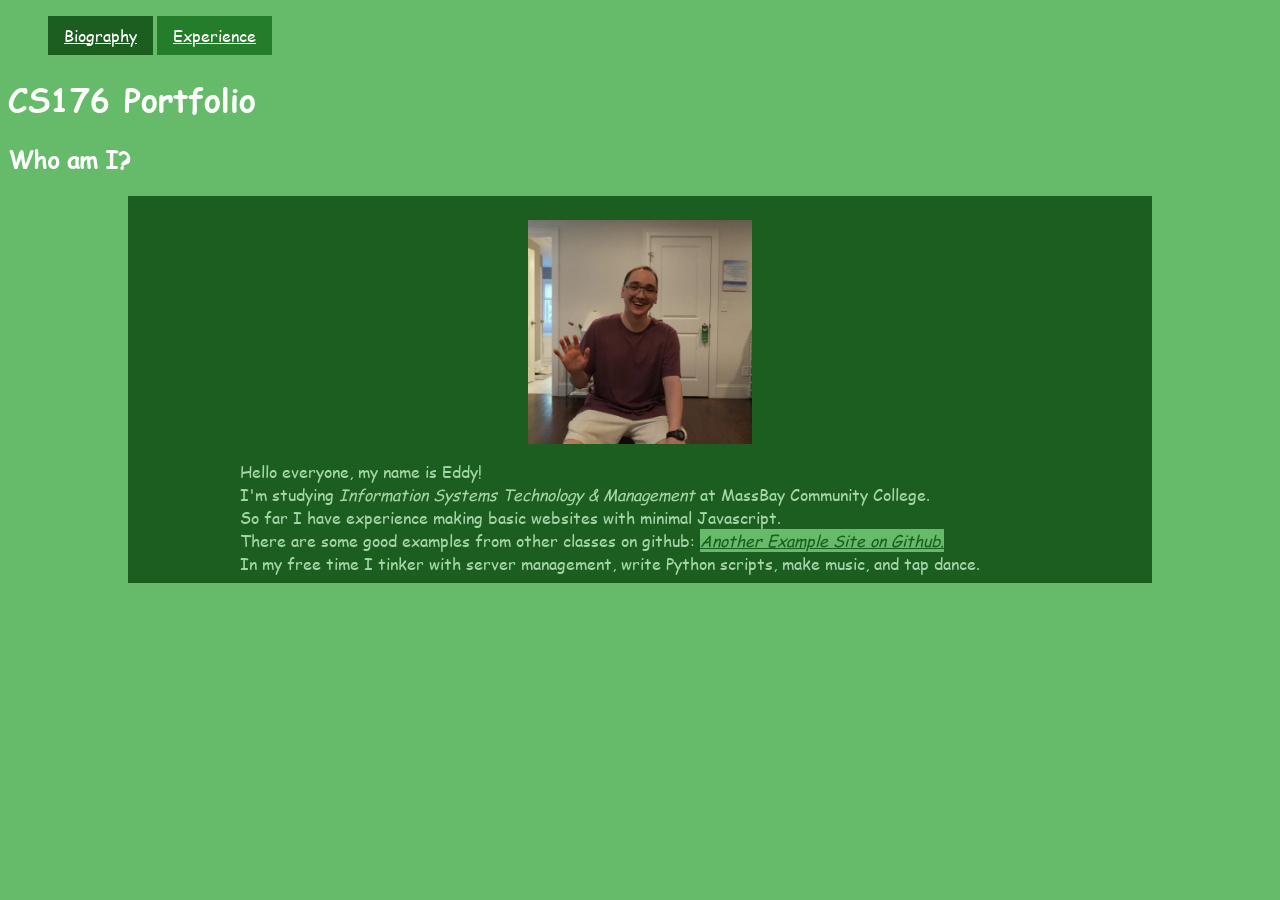
<file: index.html>
<!DOCTYPE html>
<html lang="en">
    <head>
        <link rel="stylesheet" href="style.css">
        <title>Home Page</title>
    </head>
    <body>
        <nav role="navigation">
            <ul>
                <li><a href="index.html">Biography</a></li>
                <li><a href="experience.html">Experience</a></li>
            </ul>
        </nav>
        <main role="main">
            <h1>CS176 Portfolio</h1>
            <h2>Who am I?</h2>
            <section>
                <img src="./images/Edward_Hamawy.webp" alt="Picture of Eddy waving." width="256px" height="256px">
                <p>Hello everyone, my name is Eddy!</p>
                <p>I'm studying <i>Information Systems Technology & Management</i> at MassBay Community College.</p>
                <p>So far I have experience making basic websites with minimal Javascript.</p>
                <p>There are some good examples from other classes on github: <a href="https://github.com/ehamawy/Photoshop-Tutorial-Site">Another Example Site on Github.</a></p>
                <p>In my free time I tinker with server management, write Python scripts, make music, and tap dance.</p>
            </main>
        </section>
    </body>
</html>
</file>
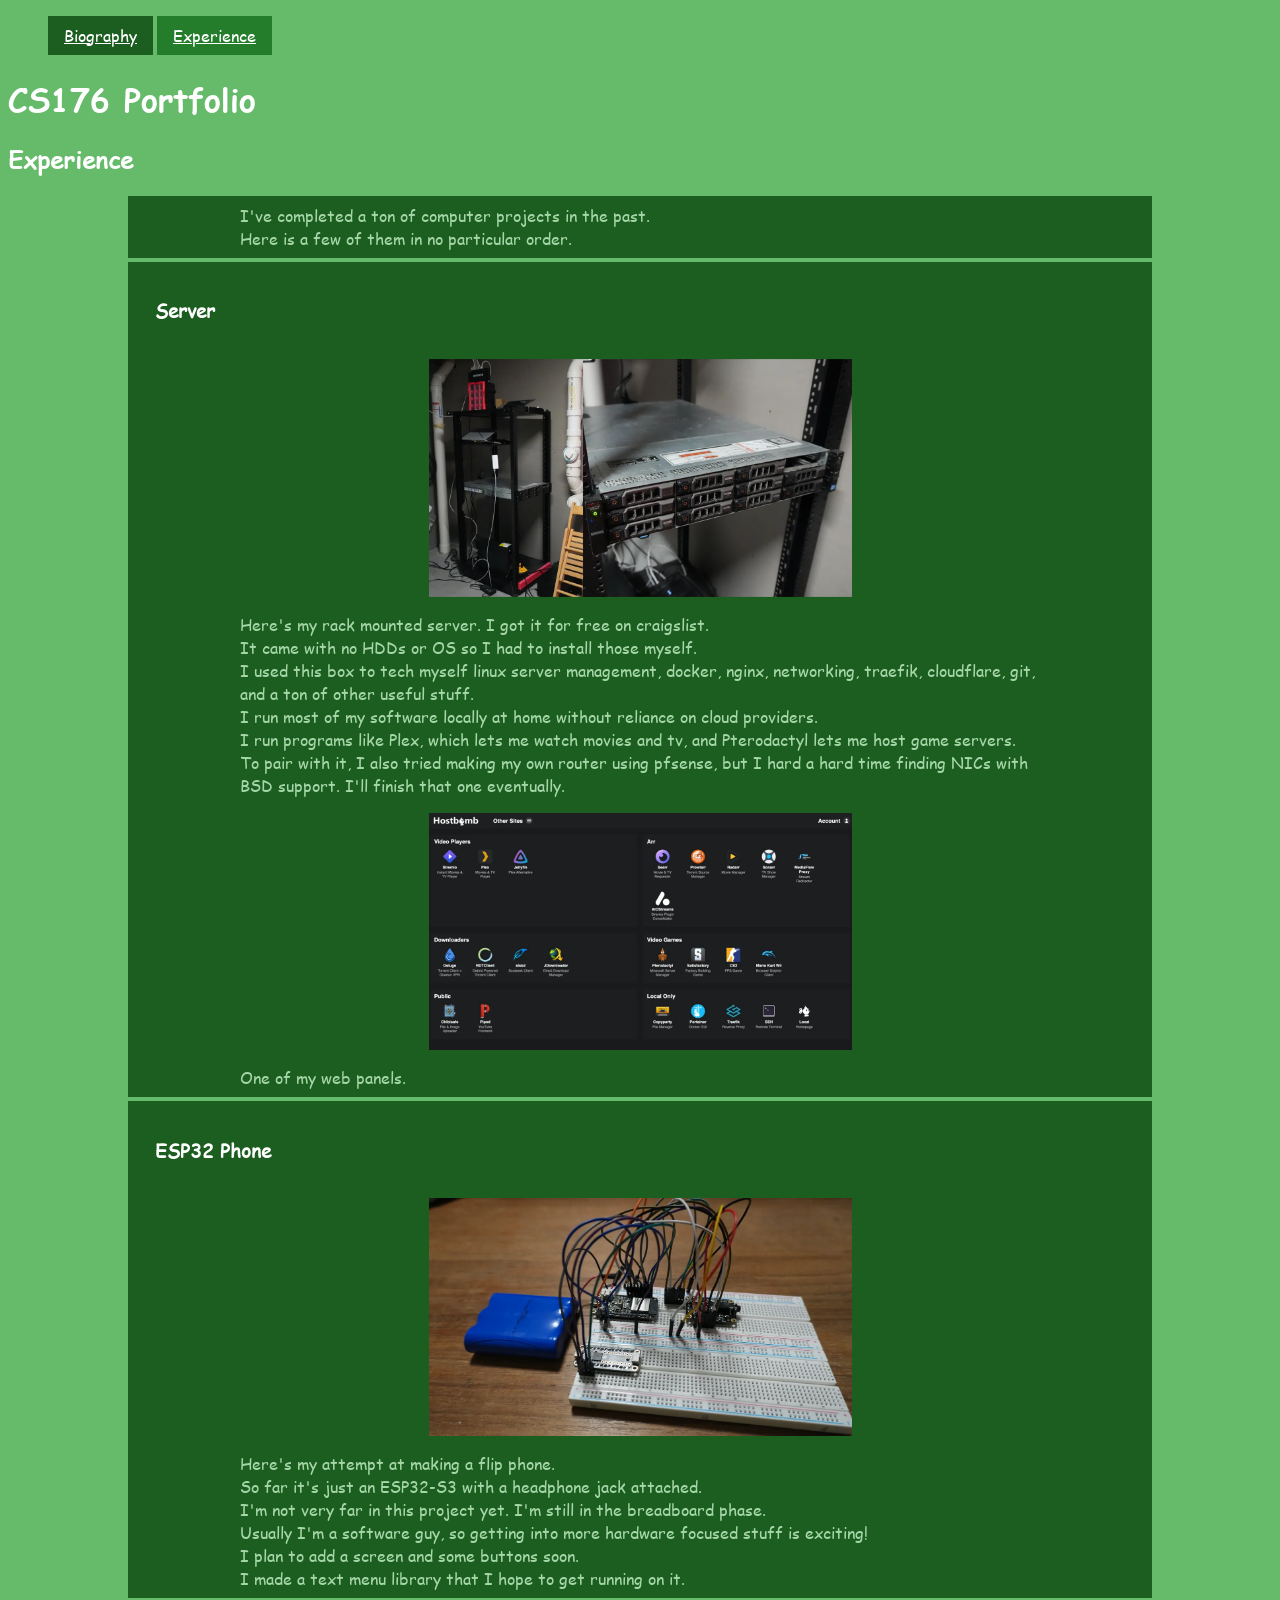
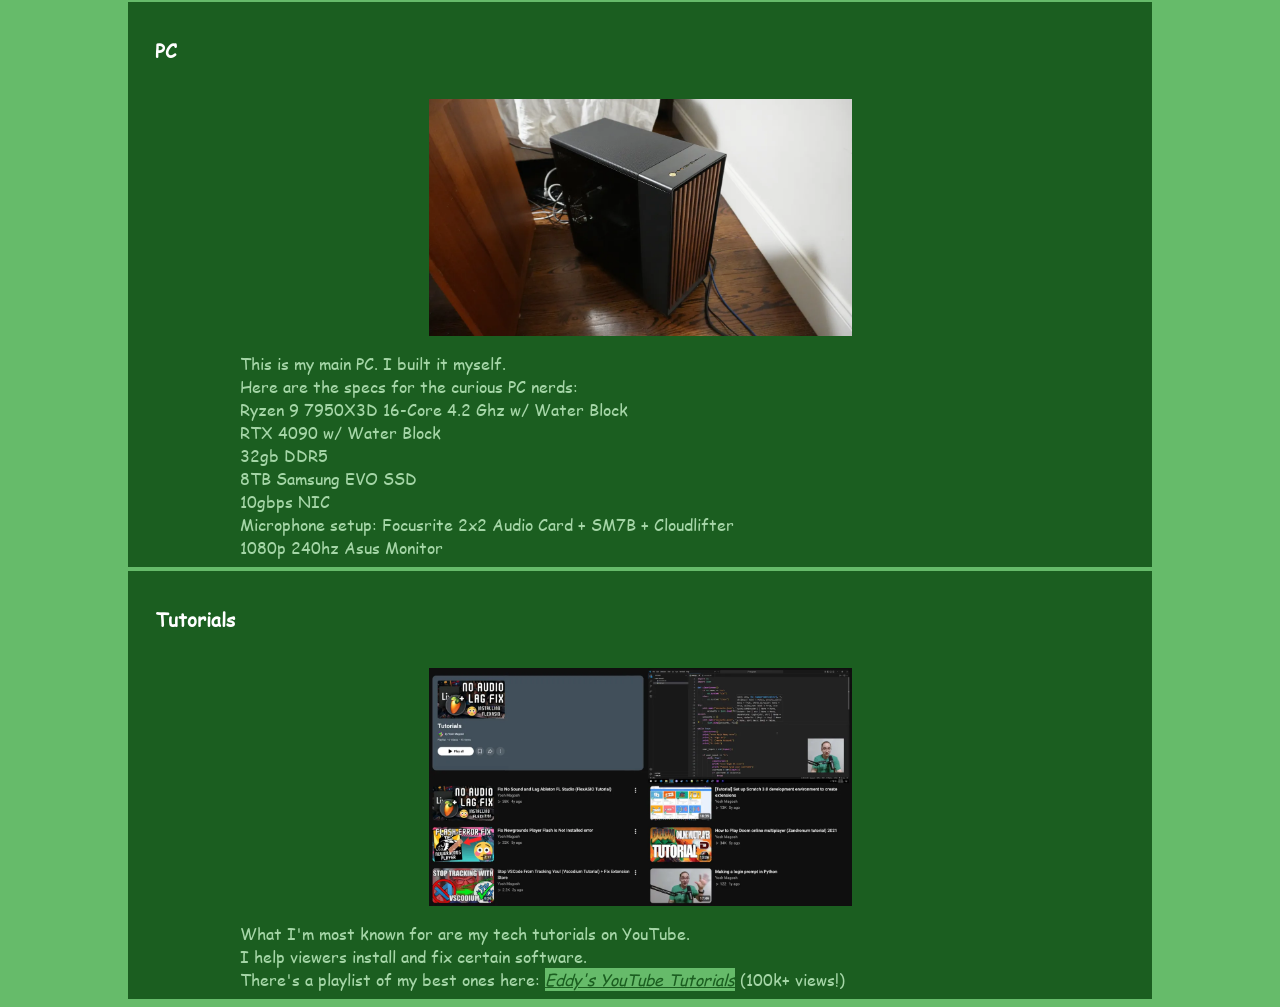
<file: experience.html>
<!DOCTYPE html>
<html lang="en">
    <head>
        <link rel="stylesheet" href="style.css">
        <title>Experience</title>
    </head>
    <body>
        <nav role="navigation">
            <ul>
                <li><a href="index.html">Biography</a></li>
                <li><a href="experience.html">Experience</a></li>
            </ul>
        </nav>
        <main role="main">
            <h1>CS176 Portfolio</h1>
            <h2>Experience</h2>
            <section>
                <p>I've completed a ton of computer projects in the past.</p>
                <p>Here is a few of them in no particular order.</p>
            </section>
            <section>
                <h3>Server</h3>
                <img src="./images/server.webp" alt="Picture of an old rack mounted server." width="455px" height="256px">
                <p>Here's my rack mounted server. I got it for free on craigslist.</p>
                <p>It came with no HDDs or OS so I had to install those myself.</p>
                <p>I used this box to tech myself linux server management, docker, nginx, networking, traefik, cloudflare, git, and a ton of other useful stuff.</p>
                <p>I run most of my software locally at home without reliance on cloud providers.</p>
                <p>I run programs like Plex, which lets me watch movies and tv, and Pterodactyl lets me host game servers.</p>
                <p>To pair with it, I also tried making my own router using pfsense, but I hard a hard time finding NICs with BSD support. I'll finish that one eventually.</p>
                <img src="./images/webpanel.webp" alt="Screenshot of a grid of website icons." width="455px" height="256px">
                <p>One of my web panels.</p>
            </section>
            <section>
                <h3>ESP32 Phone</h3>
                <img src="./images/phone.webp" alt="Picture of a breadboard with tangled wires attached." width="455px" height="256px">
                <p>Here's my attempt at making a flip phone.</p>
                <p>So far it's just an ESP32-S3 with a headphone jack attached.</p>
                <p>I'm not very far in this project yet. I'm still in the breadboard phase.</p>
                <p>Usually I'm a software guy, so getting into more hardware focused stuff is exciting!</p>
                <p>I plan to add a screen and some buttons soon.</p>
                <p>I made a text menu library that I hope to get running on it.</p>
            </section>
            <section>
                <h3>PC</h3>
                <img src="./images/pc.webp" alt="Picture of a black PC tower with wood accents." width="455px" height="256px">
                <p>This is my main PC. I built it myself.</p>
                <p>Here are the specs for the curious PC nerds:</p>
                <p>Ryzen 9 7950X3D 16-Core 4.2 Ghz w/ Water Block</p>
                <p>RTX 4090 w/ Water Block</p>
                <p>32gb DDR5</p>
                <p>8TB Samsung EVO SSD</p>
                <p>10gbps NIC</p>
                <p>Microphone setup: Focusrite 2x2 Audio Card + SM7B + Cloudlifter</p>
                <p>1080p 240hz Asus Monitor</p>
            </section>
            <section>
                <h3>Tutorials</h3>
                <img src="./images/tutorials.webp" alt="Screenshot of a YouTube playlist called Tutorials." width="455px" height="256px">
                <p>What I'm most known for are my tech tutorials on YouTube.</p>
                <p>I help viewers install and fix certain software.</p>
                <p>There's a playlist of my best ones here: <a href="https://www.youtube.com/playlist?list=PLI_nzR1k6QJC79j-F2oBkHfWC9M5S6UIz">Eddy's YouTube Tutorials</a> (100k+ views!)</p>
            </section>
        </main>
    </body>
</html>
</file>
<file: style.css>
@font-face {
    font-family: ComicSansMS;
    src: url(COMIC.TTF);
}
@font-face {
    font-family: ComicSansMSBold;
    src: url(COMICBD.TTF);
    font-weight: bold;
}
body {
    background-color: #66BB6A;
}
section {
    box-sizing: border-box; /* fixes horizontal scroll coming back again :P */
    background-color: #1B5E20;
    display: block;
    margin: auto;
    max-width: 64em;
    width: 100%;
    color: #A5D6A7;
    margin-top: 0.25em;
    margin-bottom: 0.25em;
    padding: 0.5em;
}   
li a {
    font-family: ComicSansMS;
}
p {
    font-family: ComicSansMS;
    max-width: 800px;
    margin: auto;
}
h1 {
    font-family: ComicSansMSBold;
    color: #ffffff;
}
h2 {
    font-family: ComicSansMS;
    color: #ffffff;
}
h3 {
    font-family: ComicSansMS;
    color: #ffffff;
}
h4 {
    font-family: ComicSansMS;
    color: #ffffff;
}
section a {
    font-style:oblique;
    color: #1B5E20;
    background-color: #66BB6A;
    transition: 0.3s;
}
section a:hover {
    font-style: normal;
    text-decoration: none;
    color: #1B5E20;
    background-color: #E8F5E9;
    transition: 0.3s;
    padding-left: 1em;
    padding-right: 1em;
}
section > h3 {
    margin: -1em;
    padding-top: -0.5em;
}
section > h3 {
    margin: 1em;
    padding-top: 0.5em;
}

img {
    max-width: 100%;
    height: auto;
    display: block;
    margin: auto;
    padding: 1em;
    box-sizing: border-box; /* dis fixed the horizontall scroll appearing on img hover*/
}


nav > ul {
    list-style: none;
}
nav li {
    display: inline-block;
}
li > a {
    display: inline-block;
    background-color: #1B5E20;
    color: #ffffff;
    padding-top: 0.5em;
    padding-bottom: 0.5em;
    padding-left: 1em;
    padding-right: 1em;
    transition: 0.3s;
}

li > a:hover {
    padding-top: 1em;
    padding-bottom: 1em;
    padding-left: 1.5em;
    padding-right: 1.5em;
    color: #1B5E20;
    background-color: #E8F5E9;
    transition: 0.3s;
}

nav li:nth-child(2n) > a {
    background-color: #247d2a;
}

nav li:nth-child(2n) > a:hover {
    color: #1B5E20;
    background-color: #E8F5E9;
}
@keyframes rainbow {
    0% {
        border-color: red;
    }
    16% {
        border-color: orange;
    }
    32% {
        border-color: yellow;
    }
    48% {
        border-color: green;
    }
    64% {
        border-color: blue;
    }
    80% {
        border-color: indigo;
    }
    100% {
        border-color: violet;
    }
}

img:hover {
    border-style:double;
    animation: rainbow 0.7s infinite;
}
/* Can have different style when printed!!!1*/
@media print {
    section {
        background-color: #FFFFFF;
        color: #000000;
    }
    nav {
        display: none;
    }
    section a {
        color: black /* links were still colored when printed, fixed*/
    }
}
</file>
